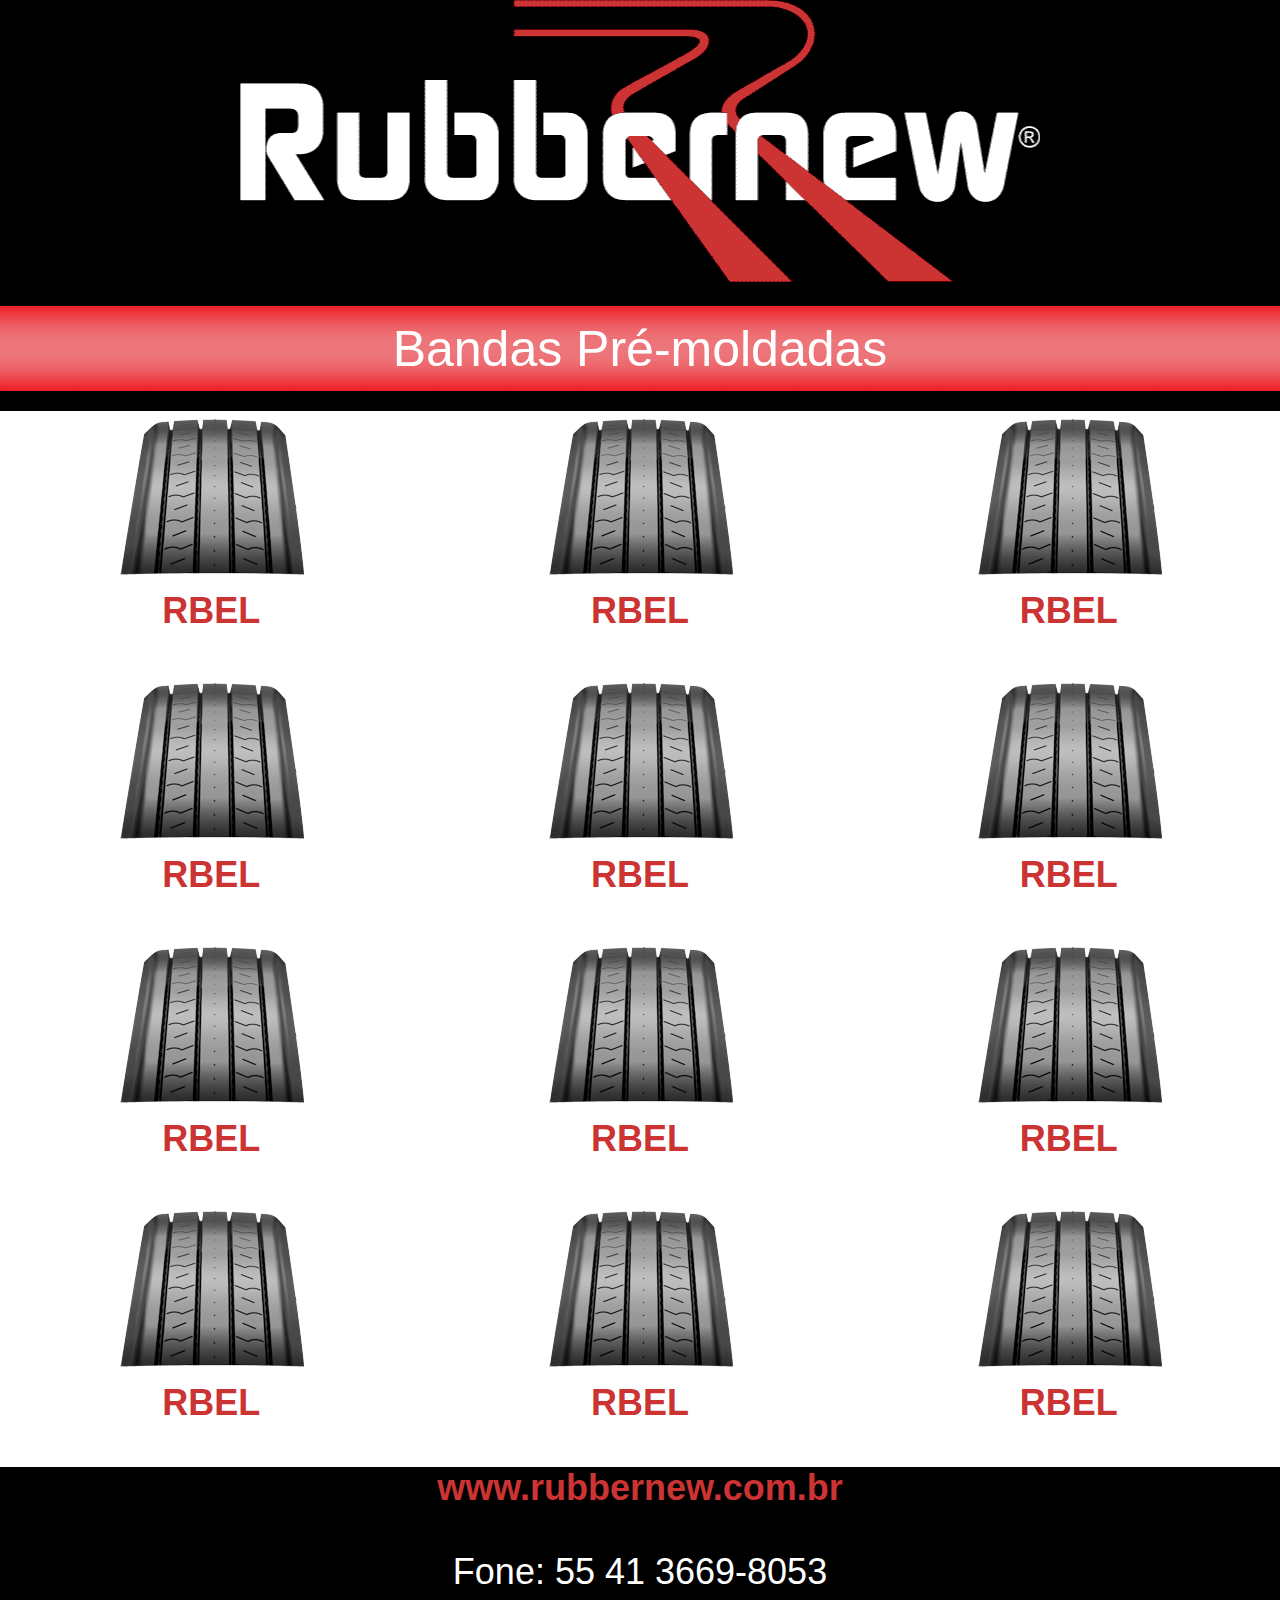
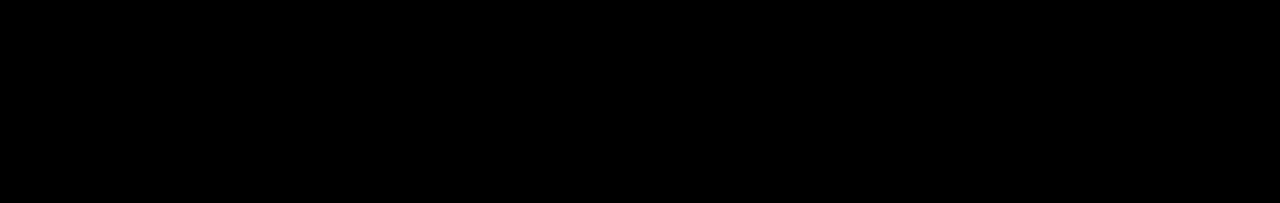
<file: index.html>
﻿<!DOCTYPE html> 
<html>
<head>
<meta charset="utf-8">
<title>Rubbernew</title>
<link href="jquery-mobile/jquery.mobile-1.0.min.css" rel="stylesheet" type="text/css"/>
<script src="jquery-mobile/jquery-1.6.4.min.js" type="text/javascript"></script>
<script src="jquery-mobile/jquery.mobile-1.0.min.js" type="text/javascript"></script>
</head> 

<body> 

<div data-role="page" id="page">

			<table width="100%" border="0" align="center" cellpadding="0" cellspacing="0">
  <tr>
    <td colspan="3" align="center" valign="middle" bgcolor="#000000"><img src="gif_animado/RUBBER.gif" width="800" height="282"></td>
    </tr>
  <tr>
    <td height="20" colspan="3" align="center" valign="middle" bgcolor="#000000">&nbsp;</td>
  </tr>
  <tr>
    <td height="85" colspan="3" align="center" valign="middle" class="fd_tab_vermelho"><span class="texto-3">Bandas Pré-moldadas</span></td>
    </tr>
  <tr>
    <td height="20" colspan="3" align="center" valign="middle" bgcolor="#000000">&nbsp;</td>
  </tr>
  <tr>
    <td width="33%" align="center" valign="top" bgcolor="#FFFFFF"><span style="font-size: 36px"><a href="rbel.html"><img src="Bandas/01-RBEL/rbel.png" width="200" height="170"></a></span></td>
    <td width="34%" align="center" valign="top" bgcolor="#FFFFFF"><a href="rbel.html"><img src="Bandas/01-RBEL/rbel.png" width="200" height="170"></a></td>
    <td width="33%" align="center" valign="top" bgcolor="#FFFFFF"><a href="rbel.html"><img src="Bandas/01-RBEL/rbel.png" width="200" height="170"></a></td>
  </tr>
  <tr>
    <td height="85" align="center" valign="top" bgcolor="#FFFFFF" ><a href="rbel.html">RBEL</a></td>
    <td align="center" valign="top" bgcolor="#FFFFFF"><a href="rbel.html">RBEL</a></td>
    <td align="center" valign="top" bgcolor="#FFFFFF"><a href="rbel.html">RBEL</a></td>
  </tr>
  <tr>
    <td align="center" valign="top" bgcolor="#FFFFFF" style="font-size: 36px"><a href="rbel.html"><img src="Bandas/01-RBEL/rbel.png" alt="" width="200" height="170"></a></td>
    <td align="center" valign="top" bgcolor="#FFFFFF"><a href="rbel.html"><img src="Bandas/01-RBEL/rbel.png" alt="" width="200" height="170"></a></td>
    <td align="center" valign="top" bgcolor="#FFFFFF"><a href="rbel.html"><img src="Bandas/01-RBEL/rbel.png" alt="" width="200" height="170"></a></td>
  </tr>
  <tr>
    <td height="85" align="center" valign="top" bgcolor="#FFFFFF" ><a href="rbel.html">RBEL</a></td>
    <td align="center" valign="top" bgcolor="#FFFFFF"><a href="rbel.html">RBEL</a></td>
    <td align="center" valign="top" bgcolor="#FFFFFF"><a href="rbel.html">RBEL</a></td>
  </tr>
  <tr>
    <td align="center" valign="top" bgcolor="#FFFFFF" style="font-size: 36px"><a href="rbel.html"><img src="Bandas/01-RBEL/rbel.png" alt="" width="200" height="170"></a></td>
    <td align="center" valign="top" bgcolor="#FFFFFF"><a href="rbel.html"><img src="Bandas/01-RBEL/rbel.png" alt="" width="200" height="170"></a></td>
    <td align="center" valign="top" bgcolor="#FFFFFF"><a href="rbel.html"><img src="Bandas/01-RBEL/rbel.png" alt="" width="200" height="170"></a></td>
  </tr>
  <tr class="texto-4">
    <td height="85" align="center" valign="top" bgcolor="#FFFFFF"><a href="rbel.html">RBEL</a></td>
    <td align="center" valign="top" bgcolor="#FFFFFF"><a href="rbel.html">RBEL</a></td>
    <td align="center" valign="top" bgcolor="#FFFFFF"><a href="rbel.html">RBEL</a></td>
  </tr>
  <tr>
    <td height="85" align="center" valign="top" bgcolor="#FFFFFF"><a href="rbel.html"><img src="Bandas/01-RBEL/rbel.png" alt="" width="200" height="170"></a></td>
    <td align="center" valign="top" bgcolor="#FFFFFF"><a href="rbel.html"><img src="Bandas/01-RBEL/rbel.png" alt="" width="200" height="170"></a></td>
    <td align="center" valign="top" bgcolor="#FFFFFF"><a href="rbel.html"><img src="Bandas/01-RBEL/rbel.png" alt="" width="200" height="170"></a></td>
  </tr>
  <tr class="texto-4">
    <td height="85" align="center" valign="top" bgcolor="#FFFFFF"><a href="rbel.html">RBEL</a></td>
    <td align="center" valign="top" bgcolor="#FFFFFF"><a href="rbel.html">RBEL</a></td>
    <td align="center" valign="top" bgcolor="#FFFFFF"><a href="rbel.html">RBEL</a></td>
  </tr>
  <tr>
    <td height="85" colspan="3" align="center" valign="top" bgcolor="#000000" style="font-size: 36px"><span class="texto-2"><span class="texto-3"><a href="http://www.rubbernew.com.br">www.rubbernew.com.br</a></span><br>
      </span><span class="texto-1"><br>
      </span><span class="texto-2">Fone: 55 41 3669-8053</span><span class="texto-1"><br>
      <br>
<br>
      </span><span class="texto-2"><br>
      <br>
      <br>
      </span></td>
    </tr>
  </table>

</div>          
     	
    
        
</body>
</html>
</file>
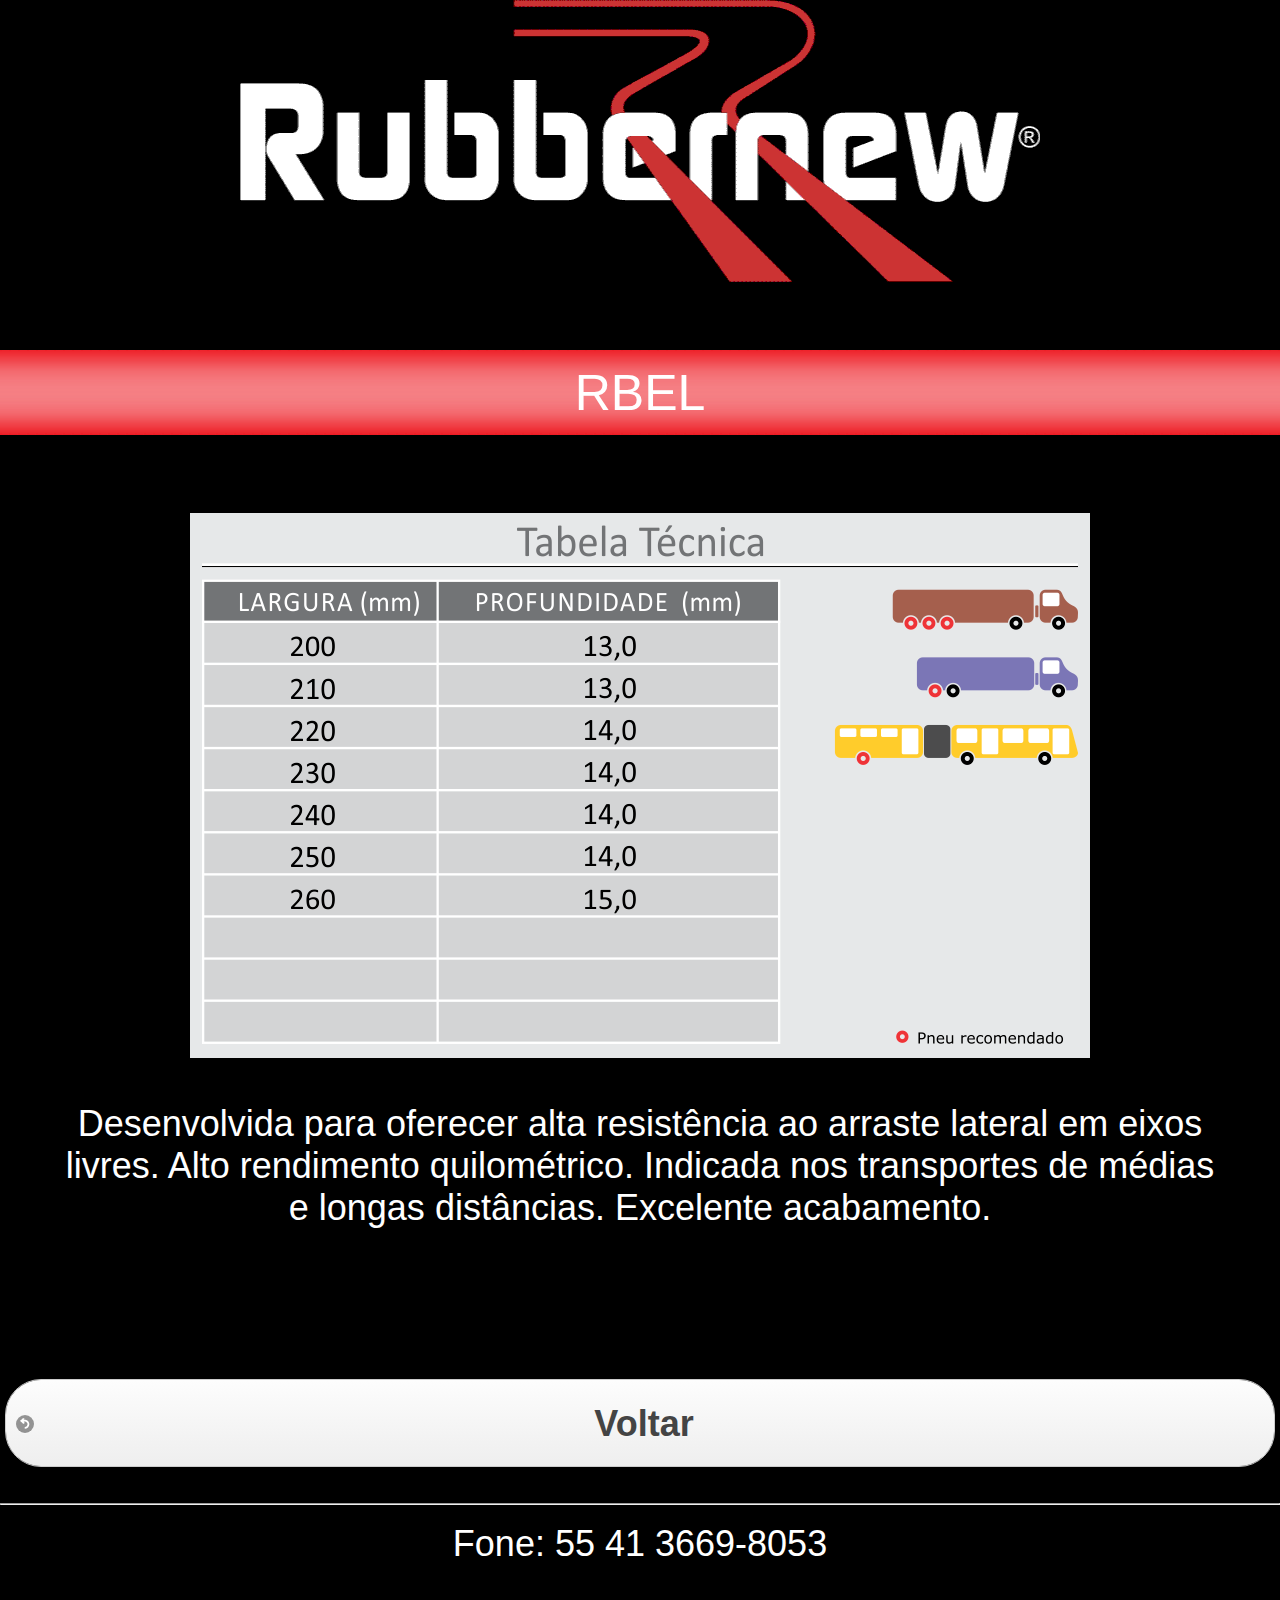
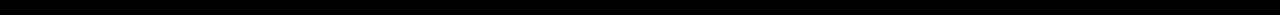
<file: rbel.html>
﻿<!DOCTYPE html> 
<html>
<head>
<meta charset="utf-8">
<title>Rubbernew</title>
<link href="jquery-mobile/jquery.mobile-1.0.min.css" rel="stylesheet" type="text/css"/>
<script src="jquery-mobile/jquery-1.6.4.min.js" type="text/javascript"></script>
<script src="jquery-mobile/jquery.mobile-1.0.min.js" type="text/javascript"></script>
</head> 

<body> 

<div data-role="page" id="page">

			<table width="100%" border="0" align="center" cellpadding="0" cellspacing="0">
  <tr>
    <td colspan="3" align="center" valign="middle" bgcolor="#000000"><img src="gif_animado/RUBBER.gif" width="800" height="282"></td>
    </tr>
  <tr>
    <td height="64" colspan="3" align="center" valign="middle" bgcolor="#000000">&nbsp;</td>
  </tr>
  <tr>
    <td height="85" colspan="3" align="center" valign="middle" bgcolor="#FFFFFF" class="fd_tab_vermelho">RBEL</td>
  </tr>
  <tr>
    <td colspan="3" align="center" valign="top" bgcolor="#000000" style="font-size: 36px"><p><br>
        <img src="Bandas/01-RBEL/rbel_tab.png" width="900" height="545"><br>
      </p></td>
  </tr>
  <tr>
    <td width="4%" align="center" valign="top" bgcolor="#000000" style="font-size: 36px">&nbsp;</td>
    <td width="92%" align="center" valign="top" bgcolor="#000000" style="font-size: 36px"><span class="texto-2">Desenvolvida para oferecer alta resist&ecirc;ncia ao arraste lateral em eixos livres. Alto rendimento quilom&eacute;trico. Indicada nos transportes de m&eacute;dias e longas dist&acirc;ncias. Excelente acabamento.</span>
      <p></p></td>
    <td width="4%" align="center" valign="top" bgcolor="#000000" style="font-size: 36px">&nbsp;</td>
  </tr>
  <tr>
    <td colspan="3" align="center" valign="top" bgcolor="#000000" style="font-size: 36px"><p>&nbsp;</p>
      <p><a href="index.html" data-role="button" data-icon="back">Voltar</a></p>
      <hr>
<span class="texto-2" style="font-size: 36px">Fone: 55 41 3669-8053</span></td>
  </tr>
  <tr>
    <td height="50" colspan="3" align="center" valign="middle" bgcolor="#000000" class="texto-2" style="font-size: 36px">&nbsp;</td>
    </tr>
  </table>

</div>            
     	
    
        
</body>
</html>
</file>
